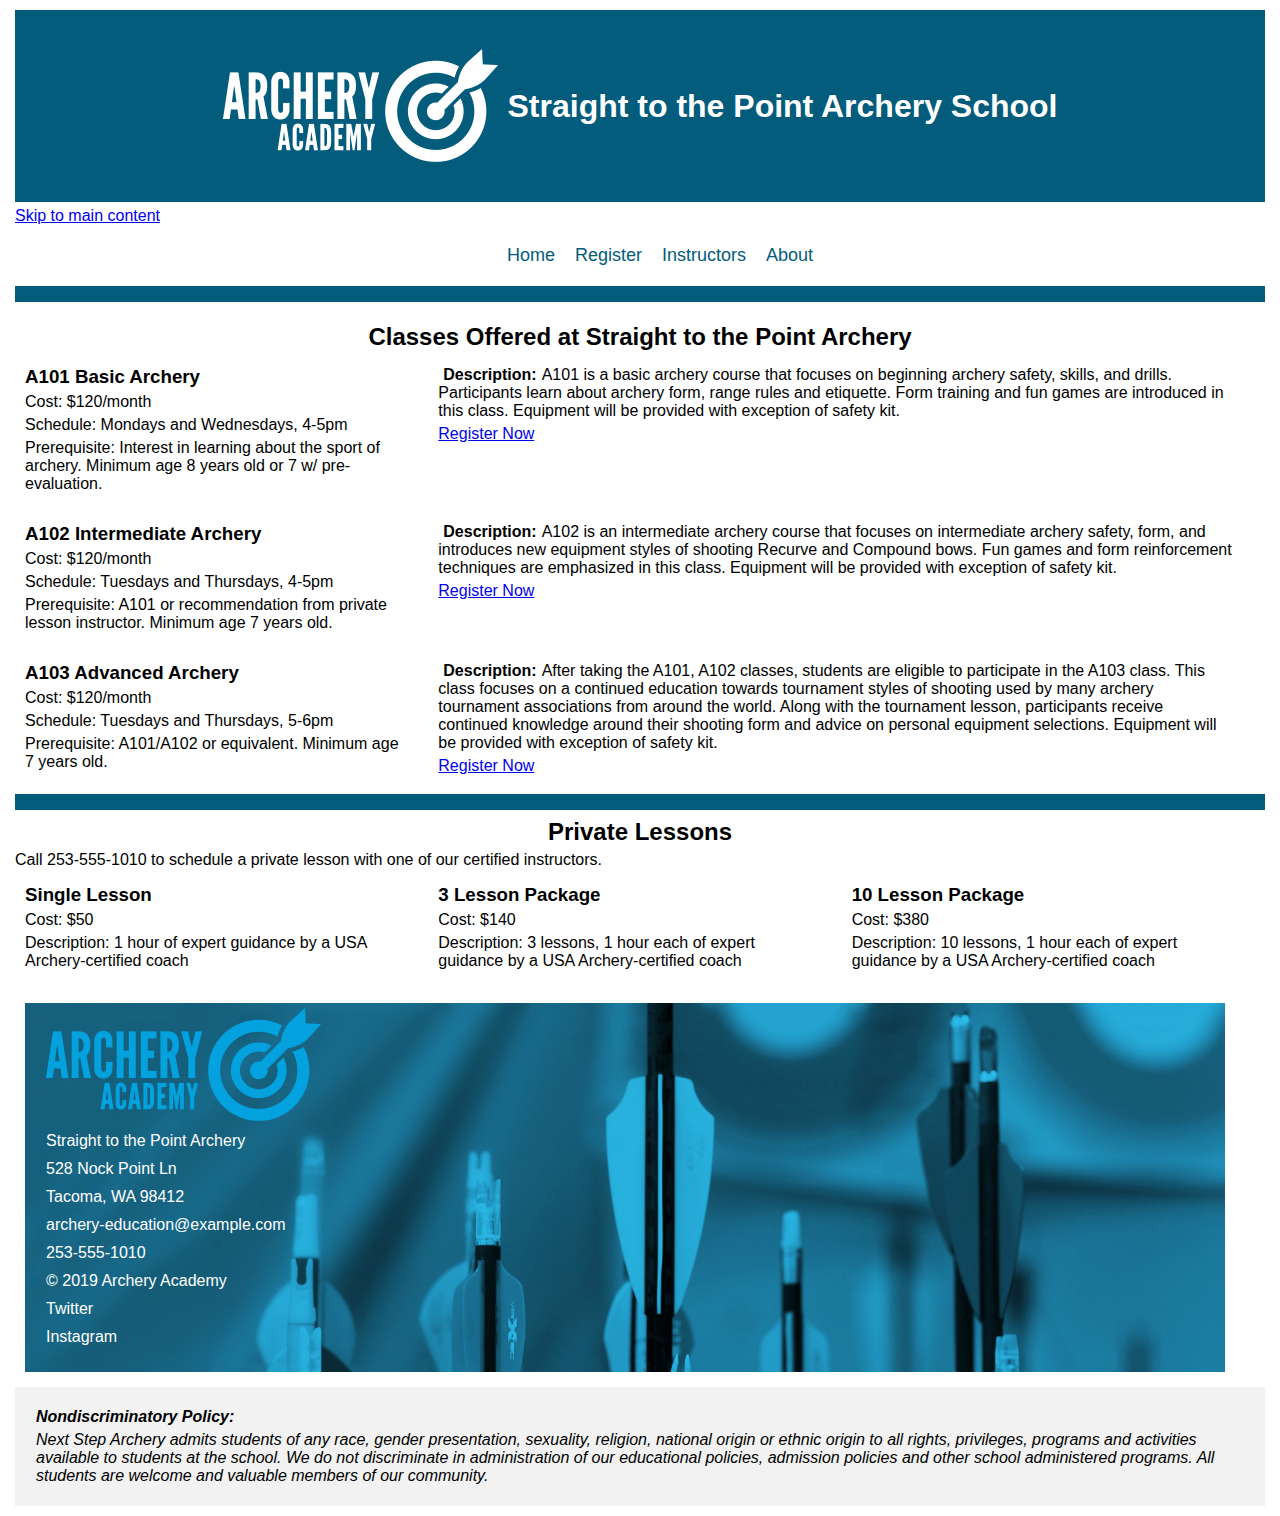
<file: index.html>
<!DOCTYPE html>
<html lang='en'>
  <head>
    <meta charset="utf-8">
    <title>Straight to the Point Archery School</title>
    <link rel="stylesheet" type="text/css" href="styles/styles.css">
  </head>

  <body>
    <header>
      <img src="images/archeryAcademy-logo-white.png" alt="archery academy logo">
      <h1>Straight to the Point Archery School</h1>
    </header>
    <a href="#main">Skip to main content</a>

    <nav>
      <ul>
        <li><a href="index.html">Home</a></li>
        <li><a href="register.html">Register</a></li>
        <li><a href="instructors.html">Instructors</a></li>
        <li><a href="about.html">About</a></li>
      </ul>
    </nav>

    <hr/>

    <div>
      <h2 id="main">Classes Offered at Straight to the Point Archery</h2>
    </div>

    <div class="wrapper-1">
        <section class="two">
          <h3>A101 Basic Archery</h3>
          <p>Cost: $120/month</p>
          <p>Schedule: Mondays and Wednesdays, 4-5pm</p>
          <p>Prerequisite: Interest in learning about the sport of archery.
            Minimum age 8 years old or 7 w/ pre-evaluation.</p>
        </section>
        <section class="three">
          <p><strong>Description:</strong>A101 is a basic archery course that focuses on beginning
          archery safety, skills, and drills. Participants learn about archery
          form, range rules and etiquette. Form training and fun games are introduced
          in this class. Equipment will be provided with exception of safety kit.</p>
          <a href="register.html">Register Now</a>
        </section>
        <section class="four">
          <h3>A102 Intermediate Archery</h3>
          <p>Cost: $120/month</p>
          <p>Schedule: Tuesdays and Thursdays, 4-5pm</p>
          <p>Prerequisite: A101 or recommendation from private lesson instructor.
          Minimum age 7 years old.</p>
        </section>
        <section class="five">
          <p><strong>Description:</strong>A102 is an intermediate archery course that focuses on
          intermediate archery safety, form, and introduces new equipment styles
          of shooting Recurve and Compound bows. Fun games and form reinforcement
          techniques are emphasized in this class. Equipment will be provided with
          exception of safety kit.</p>
          <a href="register.html">Register Now</a>
        </section>
        <section class="six">
          <h3>A103 Advanced Archery</h3>
          <p>Cost: $120/month</p>
          <p>Schedule: Tuesdays and Thursdays, 5-6pm</p>
          <p>Prerequisite: A101/A102 or equivalent. Minimum age 7 years old.</p>
        </section>
        <section class="seven">
          <p><strong>Description:</strong>After taking the A101, A102 classes, students are eligible
          to participate in the A103 class. This class focuses on a continued education
          towards tournament styles of shooting used by many archery tournament associations
          from around the world. Along with the tournament lesson, participants receive
          continued knowledge around their shooting form and advice on personal equipment selections.
          Equipment will be provided with exception of safety kit.</p>
          <a href="register.html">Register Now</a>
        </section>
    </div>
    <h2 class="rule space-above">Private Lessons</h2>
    <p>Call 253-555-1010 to schedule a private lesson with one of our certified instructors.</p>


    <div class="wrapper-2">
        <section class="nine">
          <h3>Single Lesson</h3>
          <p>Cost: $50</p>
          <p>Description: 1 hour of expert guidance by a USA Archery-certified coach</p>
        </section>
        <section class="ten">
          <h3>3 Lesson Package</h3>
          <p>Cost: $140</p>
          <p>Description: 3 lessons, 1 hour each of expert guidance by a USA Archery-certified coach</p>
        </section>
        <section class="eleven">
          <h3>10 Lesson Package</h3>
          <p>Cost: $380</p>
          <p>Description: 10 lessons, 1 hour each of expert guidance by a USA Archery-certified coach</p>
        </section>
    </div>

    <footer class="space-above">
      <div>
        <img class="float-left relative" src="images/footerImage.jpg" width="1200" alt="image of arrows in background of footer">
          <div class="absolute">
          <img class="float-left relative padding" src="images/archeryAcademy-logo-color.png" alt="academy logo">
          <p class="padding">Straight to the Point Archery</p>
          <p class="padding">528 Nock Point Ln</p>
          <p class="padding">Tacoma, WA 98412</p>
          <p class="padding">archery-education@example.com</p>
          <p class="padding">253-555-1010</p>
          <p class="padding">© 2019 Archery Academy</p>
          <p class="padding">Twitter</p>
          <p class="padding">Instagram</p>
        </div>
      </div>
    </footer>

    <div class="policy">
      <h4>Nondiscriminatory Policy:</h4>
      <p>Next Step Archery admits students of any race, gender presentation, sexuality,
        religion, national origin or ethnic origin to all rights, privileges, programs
        and activities available to students at the school. We do not discriminate in
        administration of our educational policies, admission policies and other school
        administered programs. All students are welcome and valuable members of our community.</p>
    </div>

  </body>
</html>
</file>
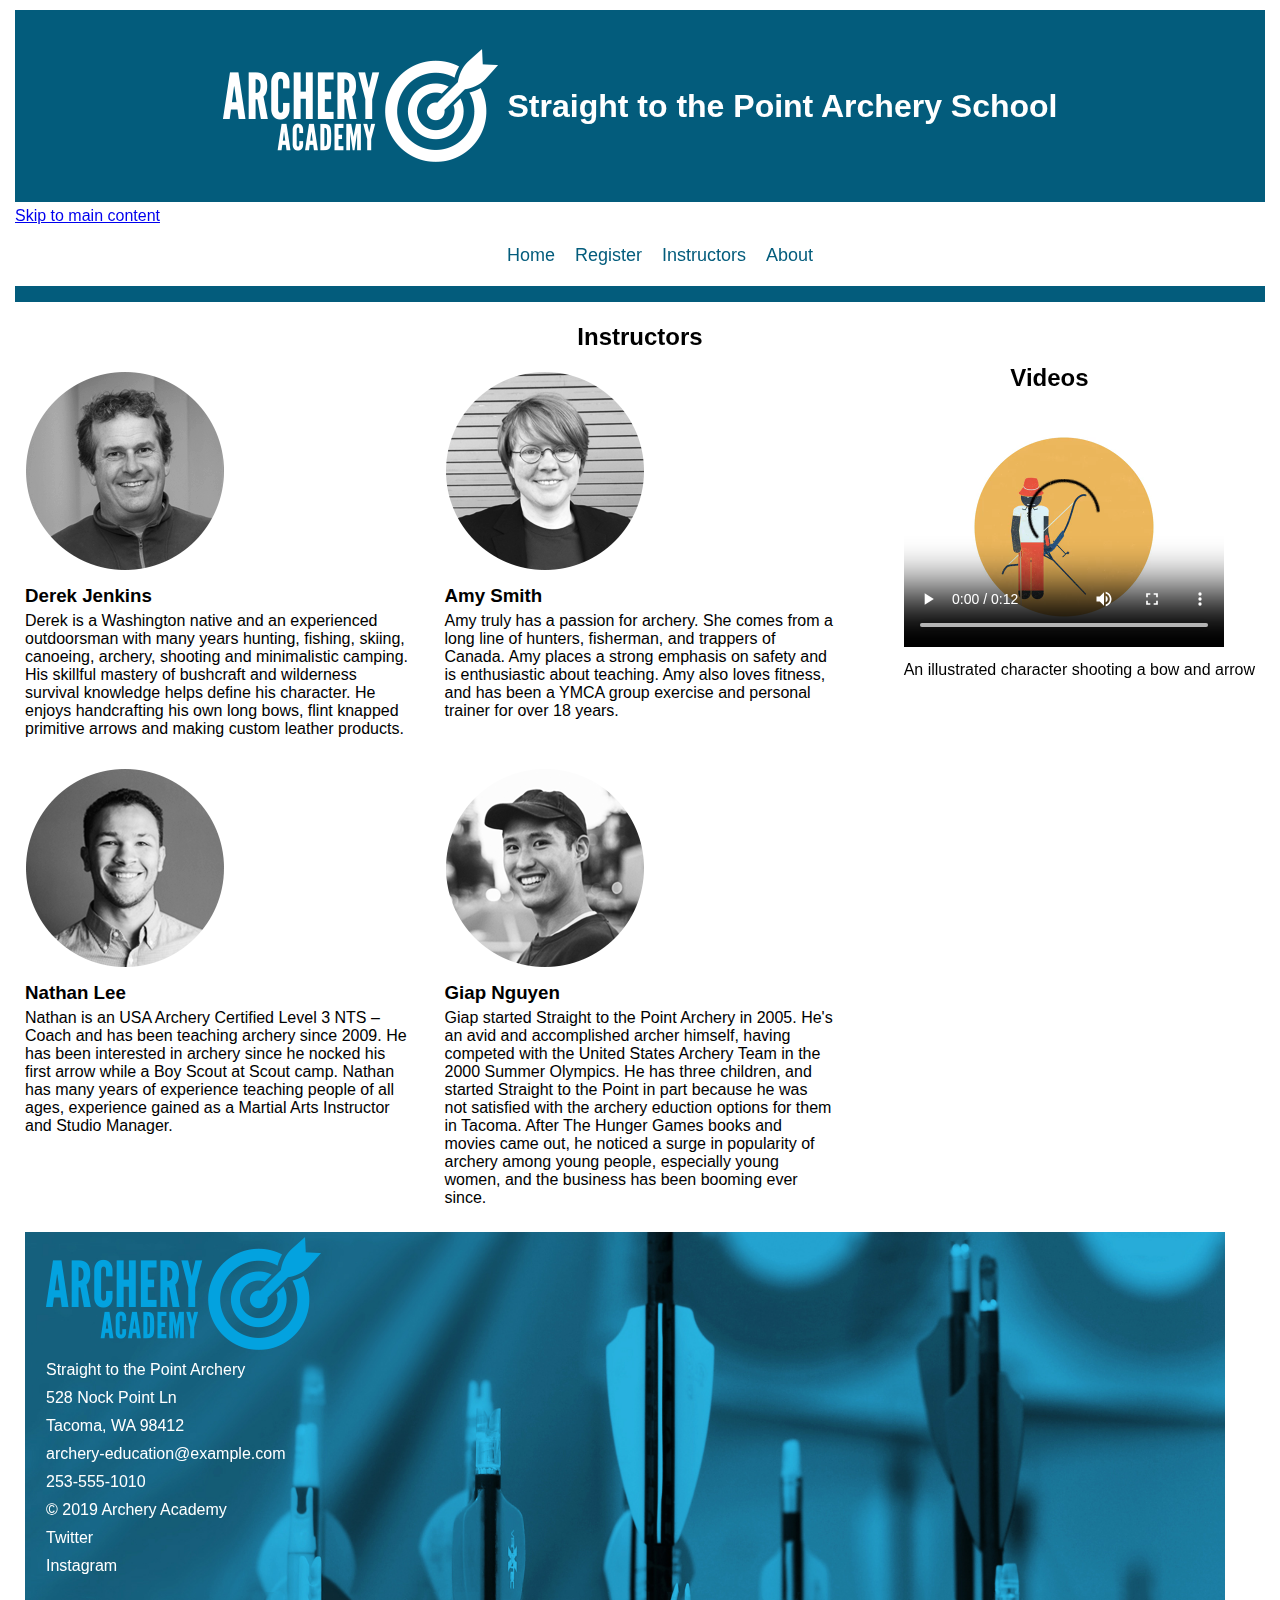
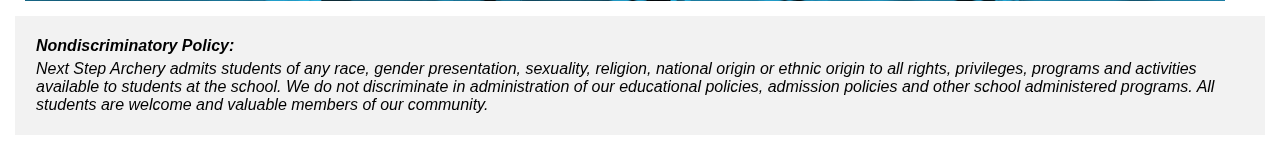
<file: instructors.html>
<!DOCTYPE html>
<html lang='en'>
  <head>
    <meta charset="utf-8">
    <title>Straight to the Point Archery School Instructors</title>
    <link rel="stylesheet" type="text/css" href="styles/styles.css">
  </head>

  <body>
    <header>
      <img src="images/archeryAcademy-logo-white.png" alt="archery academy logo">
      <h1>Straight to the Point Archery School</h1>
    </header>
    <a href="#main">Skip to main content</a>

    <div>
      <nav>
        <ul>
          <li><a href="index.html">Home</a></li>
          <li><a href="register.html">Register</a></li>
          <li><a href="instructors.html">Instructors</a></li>
          <li><a href="about.html">About</a></li>
        </ul>
      </nav>
    </div>

    <hr/>

    <h2 id="main">Instructors</h2>

    <div class="float-left wrapper-3">
      <section>
        <img src="images/instructor-bio-image1.png" alt="Derek Jenkins">
        <h3>Derek Jenkins</h3>
        <p>Derek is a Washington native and an experienced outdoorsman with many
          years hunting, fishing, skiing, canoeing, archery, shooting and minimalistic
          camping. His skillful mastery of bushcraft and wilderness survival knowledge
          helps define his character. He enjoys handcrafting his own long bows, flint
          knapped primitive arrows and making custom leather products.</p>
      </section>
      <section>
        <img src="images/instructor-bio-image2.png" alt="Amy Smith">
        <h3>Amy Smith</h3>
        <p>Amy truly has a passion for archery. She comes from a long line of hunters,
          fisherman, and trappers of Canada. Amy  places a strong emphasis on safety
          and is enthusiastic about teaching. Amy also loves fitness, and  has been a
          YMCA group exercise and personal trainer for over 18 years.</p>
      </section>
      <section>
        <img src="images/instructor-bio-image3.png" alt="Nathan Lee">
        <h3>Nathan Lee</h3>
        <p>Nathan is an USA Archery Certified Level 3 NTS – Coach and has been teaching
          archery since 2009. He has been interested in archery since he nocked his
          first arrow while a Boy Scout at Scout camp. Nathan has many years of experience
          teaching people of all ages, experience gained as a Martial Arts Instructor
          and Studio Manager.</p>
      </section>
      <section>
        <img src="images/instructor-bio-image4.png" alt="Giap Nguyen">
        <h3>Giap Nguyen</h3>
        <p>Giap started Straight to the Point Archery in 2005. He's an avid and accomplished
          archer himself, having competed with the United States Archery Team in the 2000
          Summer Olympics. He has three children, and started Straight to the Point in part
          because he was not satisfied with the archery eduction options for them in Tacoma.
          After The Hunger Games books and movies came out, he noticed a surge in popularity
          of archery among young people, especially young women, and the business has been
          booming ever since.</p>
      </section>
    </div>

    <section>
      <h2>Videos</h2>
      <aside>
        <video width="320" height="240" controls>
          <source src="images/Archery.mp4" type="video/mp4">
          <source src="images/Archery.ogg" type="video/ogg">
          Your browser does not support video
        </video>
        <p>An illustrated character shooting a bow and arrow</p>

      </aside>

    </section>

    <footer>
      <div>
        <img class="float-left relative" src="images/footerImage.jpg" width="1200" alt="arrows">
          <div class="absolute">
          <img class="float-left relative padding" src="images/archeryAcademy-logo-color.png" alt="academy logo">
          <p class="padding">Straight to the Point Archery</p>
          <p class="padding">528 Nock Point Ln</p>
          <p class="padding">Tacoma, WA 98412</p>
          <p class="padding">archery-education@example.com</p>
          <p class="padding">253-555-1010</p>
          <p class="padding">© 2019 Archery Academy</p>
          <p class="padding">Twitter</p>
          <p class="padding">Instagram</p>
        </div>
      </div>
    </footer>

    <div class="policy">
      <h4>Nondiscriminatory Policy:</h4>
      <p>Next Step Archery admits students of any race, gender presentation, sexuality,
        religion, national origin or ethnic origin to all rights, privileges, programs
        and activities available to students at the school. We do not discriminate in
        administration of our educational policies, admission policies and other school
        administered programs. All students are welcome and valuable members of our community.</p>
    </div>

  </body>
</html>
</file>
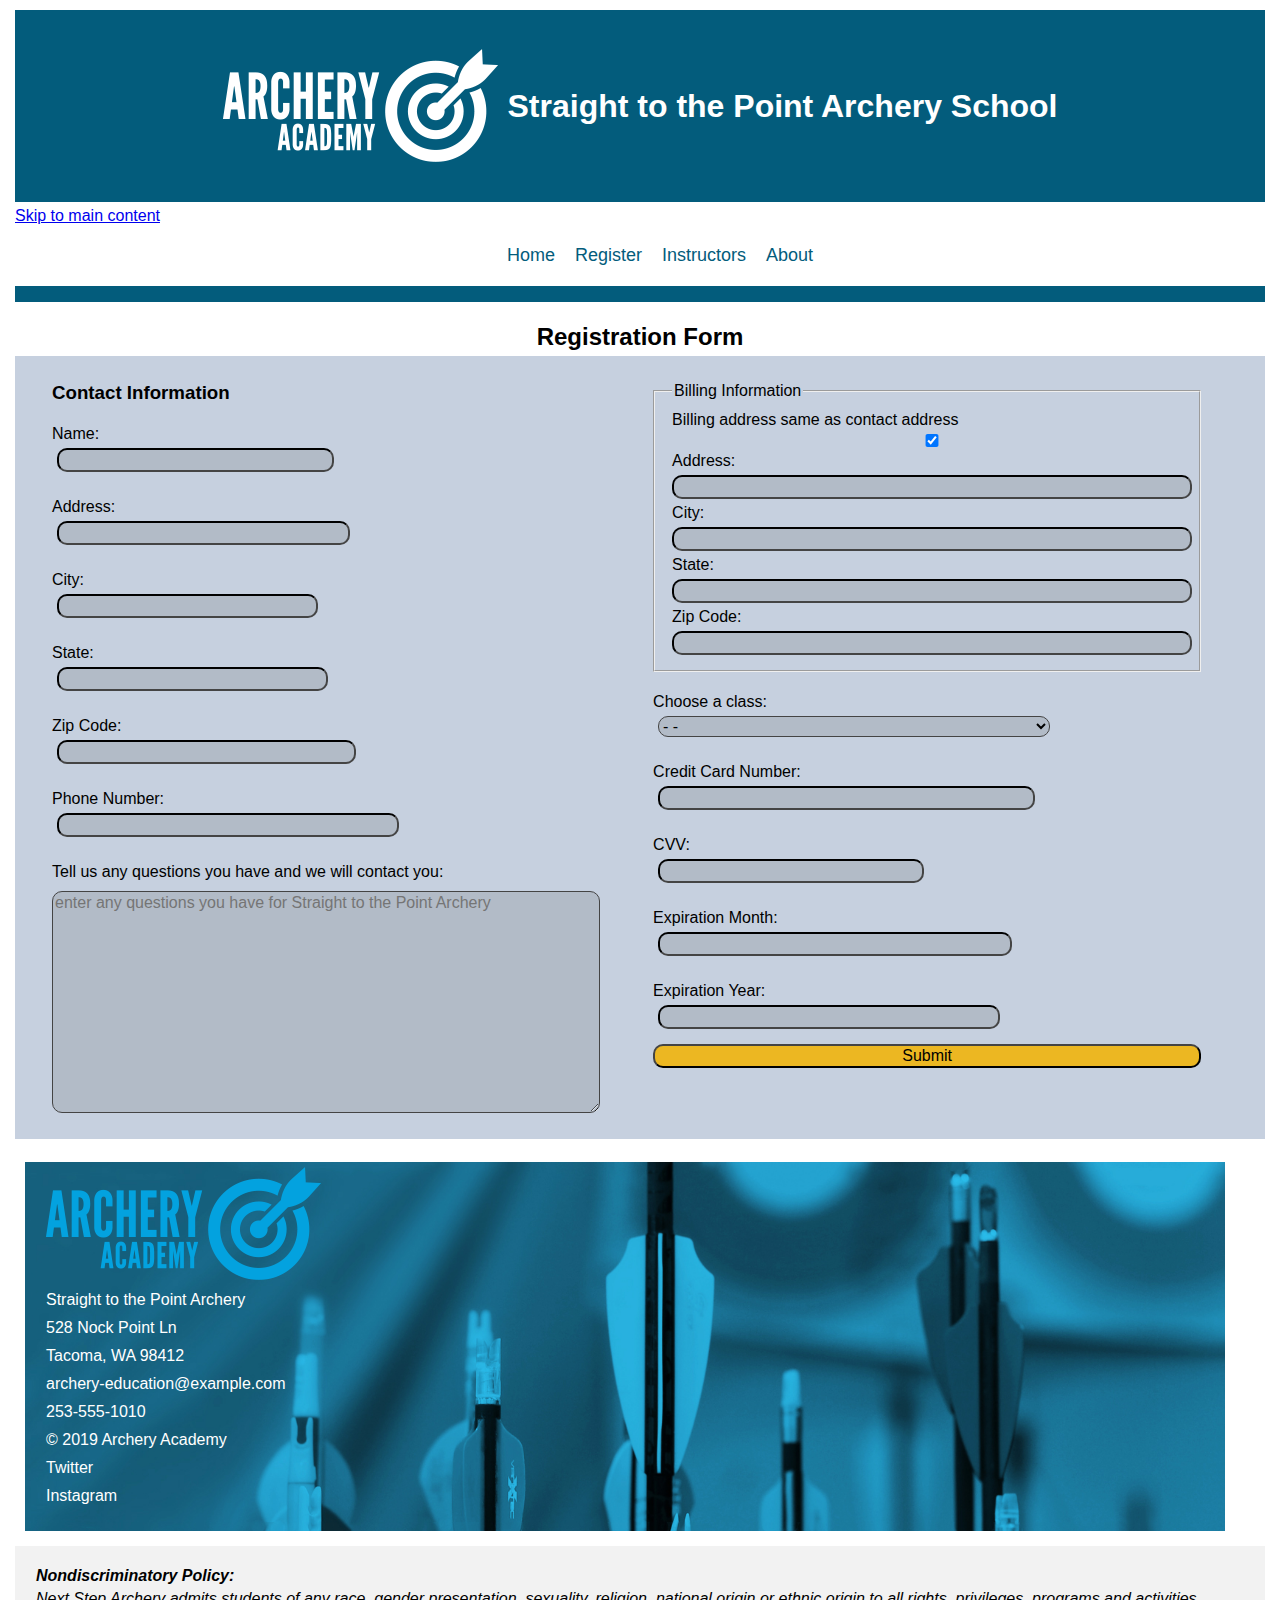
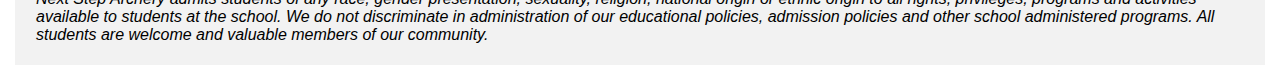
<file: register.html>
<!DOCTYPE html>
<html lang='en'>
  <head>
    <meta charset="utf-8">
    <title>Straight to the Point Archery School</title>
    <link rel="stylesheet" type="text/css" href="styles/styles.css">
  </head>

  <body>
    <header>
      <img src="images/archeryAcademy-logo-white.png" alt="archery academy logo">
      <h1>Straight to the Point Archery School</h1>
    </header>
    <a href="#main">Skip to main content</a>
    <nav>
      <ul>
        <li><a href="index.html">Home</a></li>
        <li><a href="register.html">Register</a></li>
        <li><a href="instructors.html">Instructors</a></li>
        <li><a href="about.html">About</a></li>
      </ul>
    </nav>

    <hr/>

    <h2 id="main">Registration Form</h2>
      <form method="POST">
        <div class="col-left">
          <h3>Contact Information</h3>
          <label>Name:
            <input type="text" name="studentName">
          </label>

          <label>Address:
            <input type="text" name="studentAddress">
          </label>

          <label>City:
            <input type="text" name="studentCity">
          </label>

          <label>State:
            <input type="text" name="studentState">
          </label>

          <label>Zip Code:
            <input type="number" name="studentZip">
          </label>

          <label>Phone Number:
            <input type="tel" name="studentphone">
          </label>

          <label>Tell us any questions you have and we will contact you:</label>
            <textarea name="questionField" rows="12" cols="50" placeholder="enter any questions you have for Straight to the Point Archery"></textarea>

        </div>
        <div class="col-right">

          <fieldset>
            <legend>Billing Information</legend>
            <label for="same">Billing address same as contact address
              <input type="checkbox" name="sameBilling" checked id="same">
            </label>
            <label for="billAddress">Address:
              <input type="text" name="billingAddress" id="billAddress">
            </label>

            <label for="billCity">City:
              <input type="text" name="billingCity" id="billCity">
            </label>

            <label for="billState">State:
              <input type="text" name="billingState" id="billState">
            </label>

            <label for="billZip">Zip Code:
              <input type="number" name="billingZip" id="billZip">
            </label>
          </fieldset>

          <label>Choose a class:
            <select name="classes" required>
              <option value="">- -</option>
              <option value="A101">A101 Basic Archery ($120)</option>
              <option value="A102">A102 Intermediate Archery ($120)</option>
              <option value="A103">A103 Advanced Archery ($120)</option>
              <option value="P1">Private Single Lesson ($50)</option>
              <option value="P3">Private 3 Lessons ($140)</option>
              <option value="P10">Private 10 Lessons ($380)</option>
            </select>
          </label>

          <label>Credit Card Number:
            <input type="number" name="creditCard" required>
          </label>

          <label>CVV:
            <input type="number" name="cvvNumber" required>
          </label>

          <label>Expiration Month:
            <input type="text" name="expMonth">
          </label>

          <label>Expiration Year:
            <input type="text" name="expYear">
          </label>

          <input type="submit">

        </div>

      </form>

    <footer class="space-above">
      <div>
        <img class="float-left relative" src="images/footerImage.jpg" width="1200" alt="arrows">
          <div class="absolute">
          <img class="float-left relative padding" src="images/archeryAcademy-logo-color.png" alt="academy logo">
          <p class="padding">Straight to the Point Archery</p>
          <p class="padding">528 Nock Point Ln</p>
          <p class="padding">Tacoma, WA 98412</p>
          <p class="padding">archery-education@example.com</p>
          <p class="padding">253-555-1010</p>
          <p class="padding">© 2019 Archery Academy</p>
          <p class="padding">Twitter</p>
          <p class="padding">Instagram</p>
        </div>
      </div>
    </footer>

    <div class="policy">
      <h4>Nondiscriminatory Policy:</h4>
      <p>Next Step Archery admits students of any race, gender presentation, sexuality,
        religion, national origin or ethnic origin to all rights, privileges, programs
        and activities available to students at the school. We do not discriminate in
        administration of our educational policies, admission policies and other school
        administered programs. All students are welcome and valuable members of our community.</p>
    </div>

  </body>
</html>
</file>
<file: styles/styles.css>
* {
  box-sizing: border-box;
  margin: 5px;
  font-family: "Arial", Helvetica, sans-serif;
}

button, input, select, textarea {
  font-family: inherit;
  font-size: 100%;
  width: 100%;
  border-radius: 10px;
  background-color: rgb(68, 68, 68, 0.15);
  border-color: rgb(68, 68, 68);
  outline: none;
}

label {
  margin-top: 1rem;
}

input:focus {
background-color: #ecb722;
}

/* Chrome, Safari, Edge, Opera */
input::-webkit-outer-spin-button,
input::-webkit-inner-spin-button {
  -webkit-appearance: none;
  margin: 0;
}

/* Firefox */
input[type=number] {
  -moz-appearance:textfield;
}

header {
  height: 12rem;
  padding: 3rem;
  display: flex;
  justify-content: center;
  align-items: center;
  background-color: #035C7C;
}

hr {
    display: block;
    height: 1rem;
    border: 0;
    background-color: #035C7C;
    margin-bottom: 13px;
}

h1 {
  color: white;
}

h2 {
  text-align: center;
  padding-top: 8px;
}


nav {
  display: flex;
  justify-content: center;
  align-items: center;
  font-size: 18px;
  width: auto;
}

nav a {
  color: #035C7C;
  text-decoration: none;
}

nav ul li {
  display: flex;
  justify-content: center;
  align-items: center;
  float: left;
  list-style: none;
}

aside {
  float: right;
  flex-wrap: wrap;
}

footer {
  display: flex;
  clear: both;
}

form {
  display: flex;
  background: rgb(27, 68, 127, 0.25);
  padding: 1rem;
}

input[type=submit]{
  background-color: #ecb722;
}


.rule {
  border-top: 1rem solid #035C7C;
}

.space-above {
  margin-top: 13px;
}
.padding {
  padding-left: 1rem;
}
.float-left {
  float: left;
}

.instructors {
  display: flex;
  align-content: center;
}

.absolute {
  position: absolute;
  display: flex;
  flex-direction: column;
  color: white;
}

.relative {
  position: relative;
}

a:visited {
  text-decoration: none;
}

.policy {
  background-color: #f2f2f2;
  padding: 1rem;
  font-style: italic;
  clear: both;
}

.flex {
  display: flex;
  justify-content: space-around;
  align-items: flex-start;
  text-align: center;
}

.col-left {
  float: left;
  display: flex;
  flex-direction: column;
  flex-wrap: wrap;
  justify-content: flex-start;
  align-items: flex-start;
  width: 45%;
  margin-left: 1rem;
}

.col-right {
  float: right;
  display: flex;
  flex-direction: column;
  flex-wrap: wrap;
  justify-content: flex-start;
  align-items: flex-start;
  width: 45%;
  margin-left: 3rem;
}

.wrapper-1 {
  clear: both;
  display: grid;
  grid-template-columns: repeat(3, 32.266%);
  gap: 10px;
  grid-auto-rows: minmax(100px, auto);
}

.wrapper-2 {
  clear: both;
  display: grid;
  grid-template-columns: repeat(3, 32.266%);
  gap: 10px;
  grid-auto-rows: minmax(100px, auto);
}

.wrapper-3 {
  float: left;
  width: 65%;
  clear: both;
  display: grid;
  grid-template-columns: 50% 50%;
  gap: 10px;
  grid-auto-rows: minmax(100px, auto);
}

.two {
  grid-column: 1/2;
  grid-row: 1/2;
}

.three {
  grid-column: 2/4;
  grid-row: 1/2;
}

.four {
  grid-column: 1/2;
  grid-row: 2/3;
}

.five {
  grid-column: 2/4;
  grid-row: 2/3;
}

.six {
  grid-column: 1/2;
  grid-row: 3/4;
}

.seven {
  grid-column: 2/4;
  grid-row: 3/4;
}

.eight {
  grid-column: 1/4;
  grid-row: 4/5;
}

.nine {
  grid-column: 1/2;
  grid-row: 1/2;
}

.ten {
  grid-column: 2/3;
  grid-row: 1/2;
}

.eleven {
  grid-column: 3/4;
  grid-row: 1/2;
}


#main {

}
</file>
